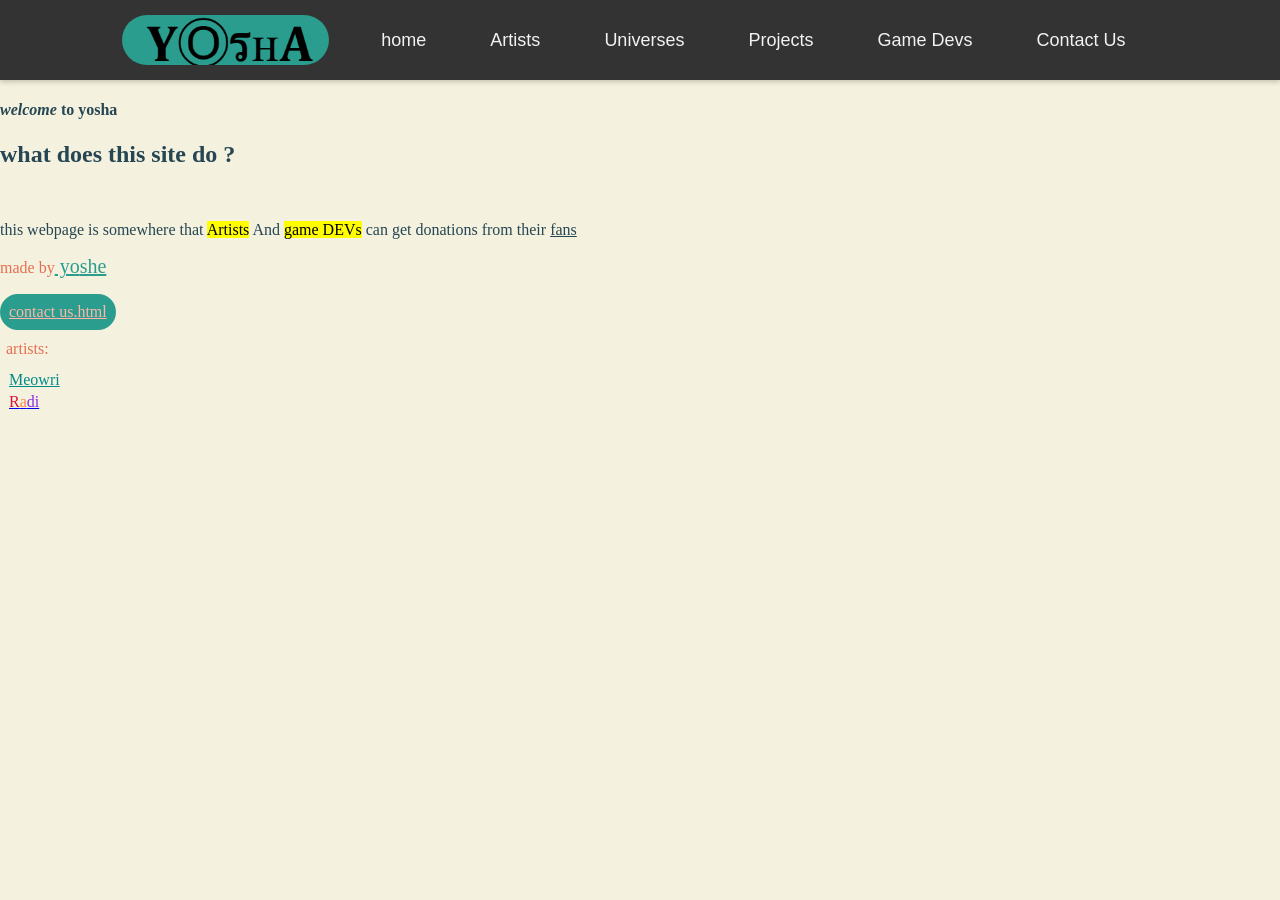
<file: index.html>
<!doctype html>
<html>
<head>
<meta charset="utf-8">
<title>yoshe 4.0</title>
<link href="index.css" rel="stylesheet" type="text/css">
	
	
	
<div class="modern-navbar">
  <div class="logo"><img src="logo.png">  </div>
	<a href="index.html">home</a>
    <a href="Artists.html">Artists</a>
    <a href="#">Universes</a>
    <a href="#">Projects</a>
    <a href="#">Game Devs</a>
    <a href="contact us.html">Contact Us</a>
</div>
                                             
	
	
	
</head>
<body style="background-color: #F4F1DE">
	
	
	
	<article>
<h4 style="font: oblique; color: #264653"> <b><i>welcome</i></b> to yosha </h4>
	<h1 style="font: oblique; color: #264653"> what does this site do ?</h1>
	<p>&nbsp;</p>
<p style="font: oblique; color: #264653"> this webpage is somewhere that 
    <mark>Artists</mark> And <mark>game DEVs</mark> can get donations from their <ins>fans</ins> </p>
<p style="color: #E76F51"> made by<span style="color: #2A9D8F;font: italic ;font-size: 20px" style="font: oblique; color: #264653"><ins> yo<span style="font: lighter">she</span></span></span></ins></p>



<table style="border: 6px solid  #2A9D8F;" class="contactus"> 
    <tr>
        <td>
            <a href="contact us.html" style="color: #FFB5A7">contact us.html</a>
        </td>	
    </tr> 
</table>

<p style="color:#E76F51" class="dont-worry"> artists:</p>


<table class="dont-worry" > 
    <tr>
        <td style="color: darkcyan">
            <a href="meowry.html" style="color: darkcyan">Meowri</a>
        </td>
    </tr>
    <tr>
        <td>
            <a href="radi.html">
                <span style="color: crimson">R</span><span style="color: coral">a</span><span style="color:blueviolet">di</span>
            </a>
        </td>
    </tr>
</table>


	</article> 



<footer class="class"></footer>

	
</body>
</html>
</file>
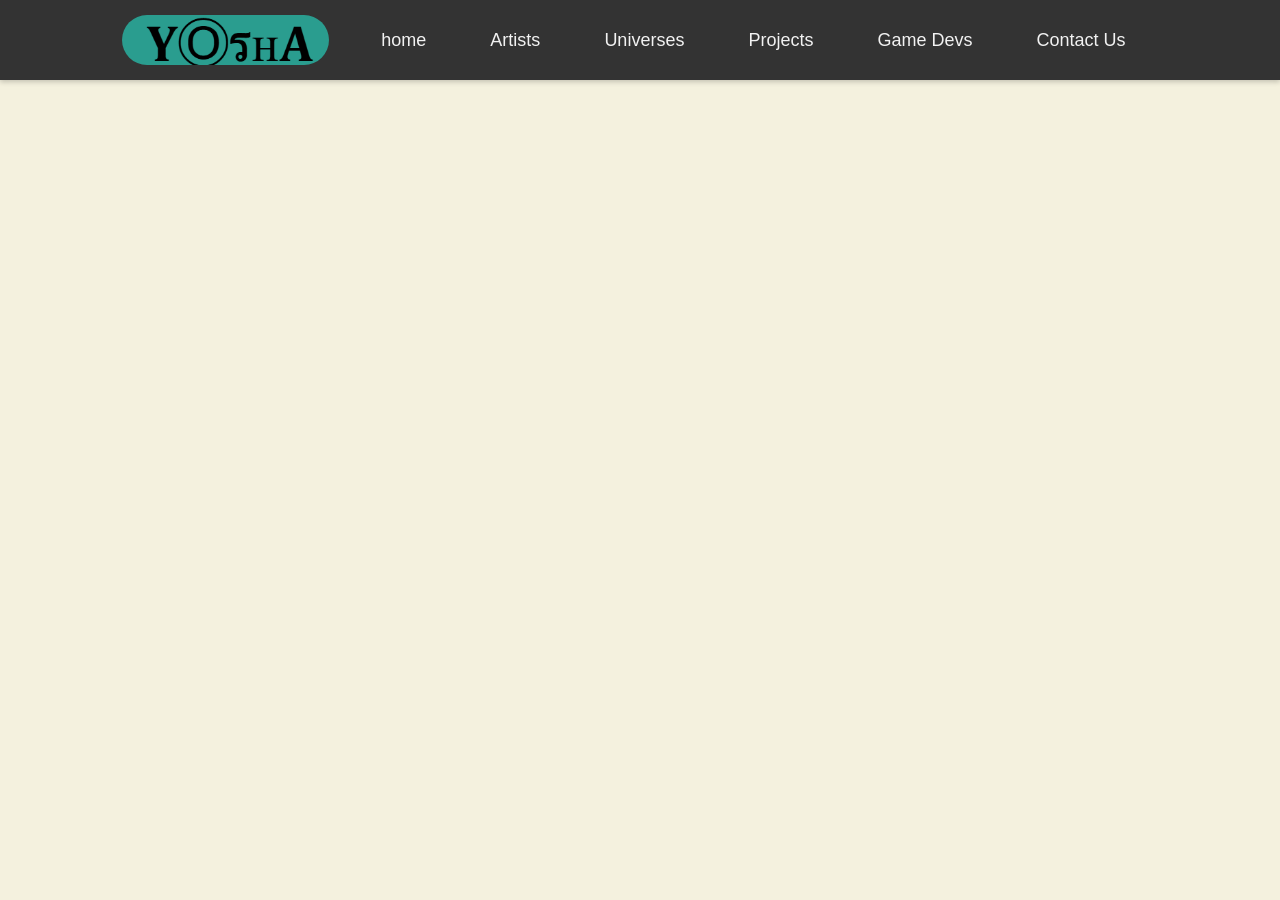
<file: Artists.html>
<!doctype html>
<html>
<head>
<meta charset="utf-8">
<title>Untitled Document</title>
<link href="Artists.css" rel="stylesheet" type="text/css">
	
	<div class="modern-navbar">
  <div class="logo"><img src="logo.png">  </div>
	<a href="index.html">home</a>
    <a href="">Artists</a>
    <a href="#">Universes</a>
    <a href="#">Projects</a>
    <a href="#">Game Devs</a>
    <a href="contact us.html">Contact Us</a>
</div>
	
	 
</head>

<body style="background-color: #F4F1DE">
<p>&nbsp;</p>
<p>&nbsp;</p>
	

	
	
	
	
	
	
	
</div>
                                             </div>
	
	
	
	
	
	
	
	
	
	
	
	
	
	
</body>
</html>
</file>
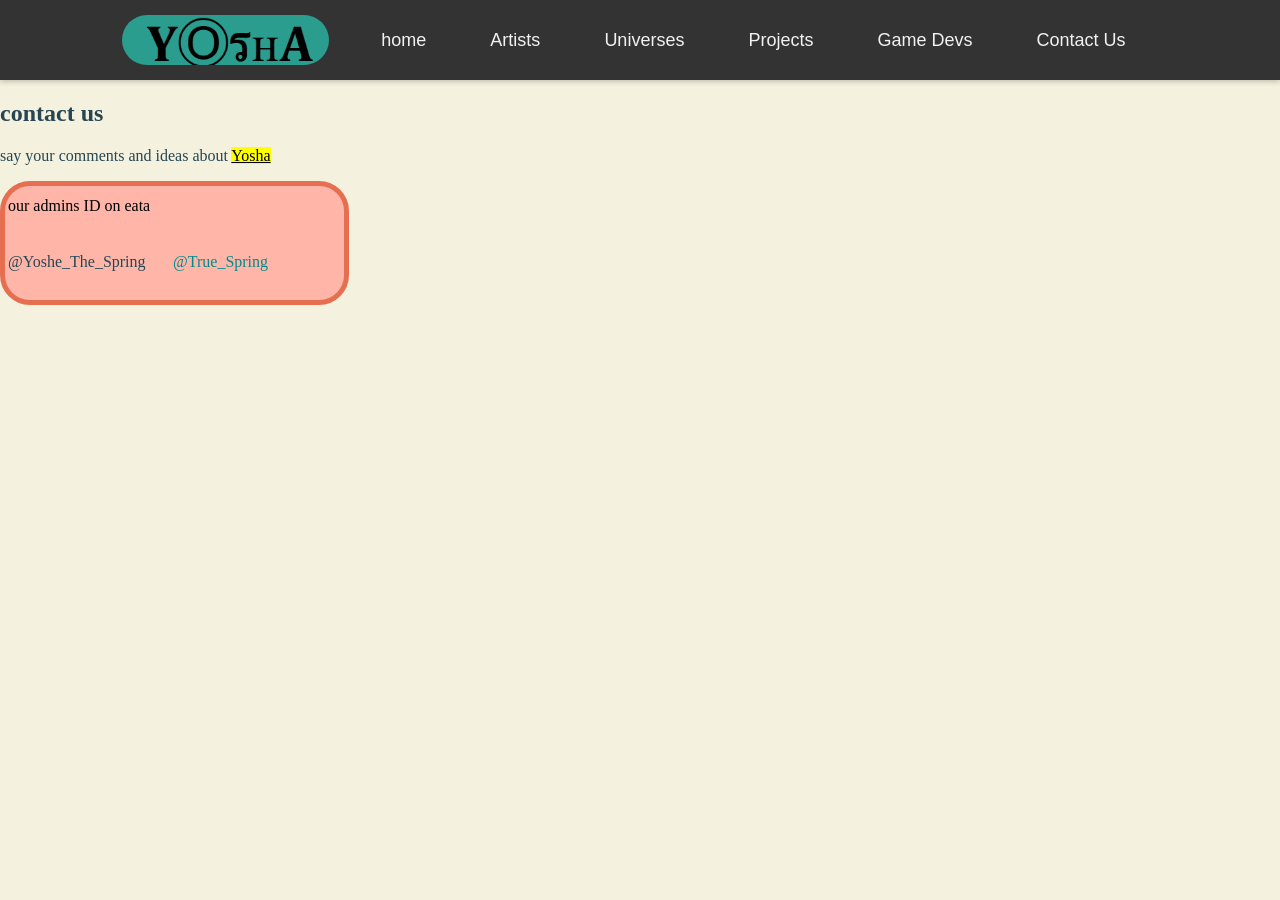
<file: contact us.html>
<!doctype html>
<html>
<head>
<meta charset="utf-8">
<link href="contact us.css" rel="stylesheet" type="text/css"> 
	
<div class="modern-navbar">
  <div class="logo"><img src="logo.png">  </div>
	<a href="index.html">home</a>
    <a href="">Artists</a>
    <a href="#">Universes</a>
    <a href="#">Projects</a>
    <a href="#">Game Devs</a>
    <a href="contact us.html">Contact Us</a>
</div>
	
</head>
	<body style="background-color: #F4F1DE">
	<h2 style="color: #264653">contact us </h2>
	
			 
		
	<p style="color: #264653"> say your comments and ideas about  <mark><ins>Yosha</ins></mark><p>
			
			  
			
			<table style="border: 5px solid #E76F51" class="table1" >
				<tr>
				    <td height="34">
				 our admins ID on eata
				   </td>
				</tr> 
				
			       <tr>
				 <td width="161" height="70" style="color:#264653">@Yoshe_The_Spring   </td>
					<td width="168" style="color: darkcyan"> @True_Spring </td>
					   
					
					
					
					
					
					
					
					
					
					
				</tr>
			
			</table>
			
	
	
	</body>
	</html>
</file>
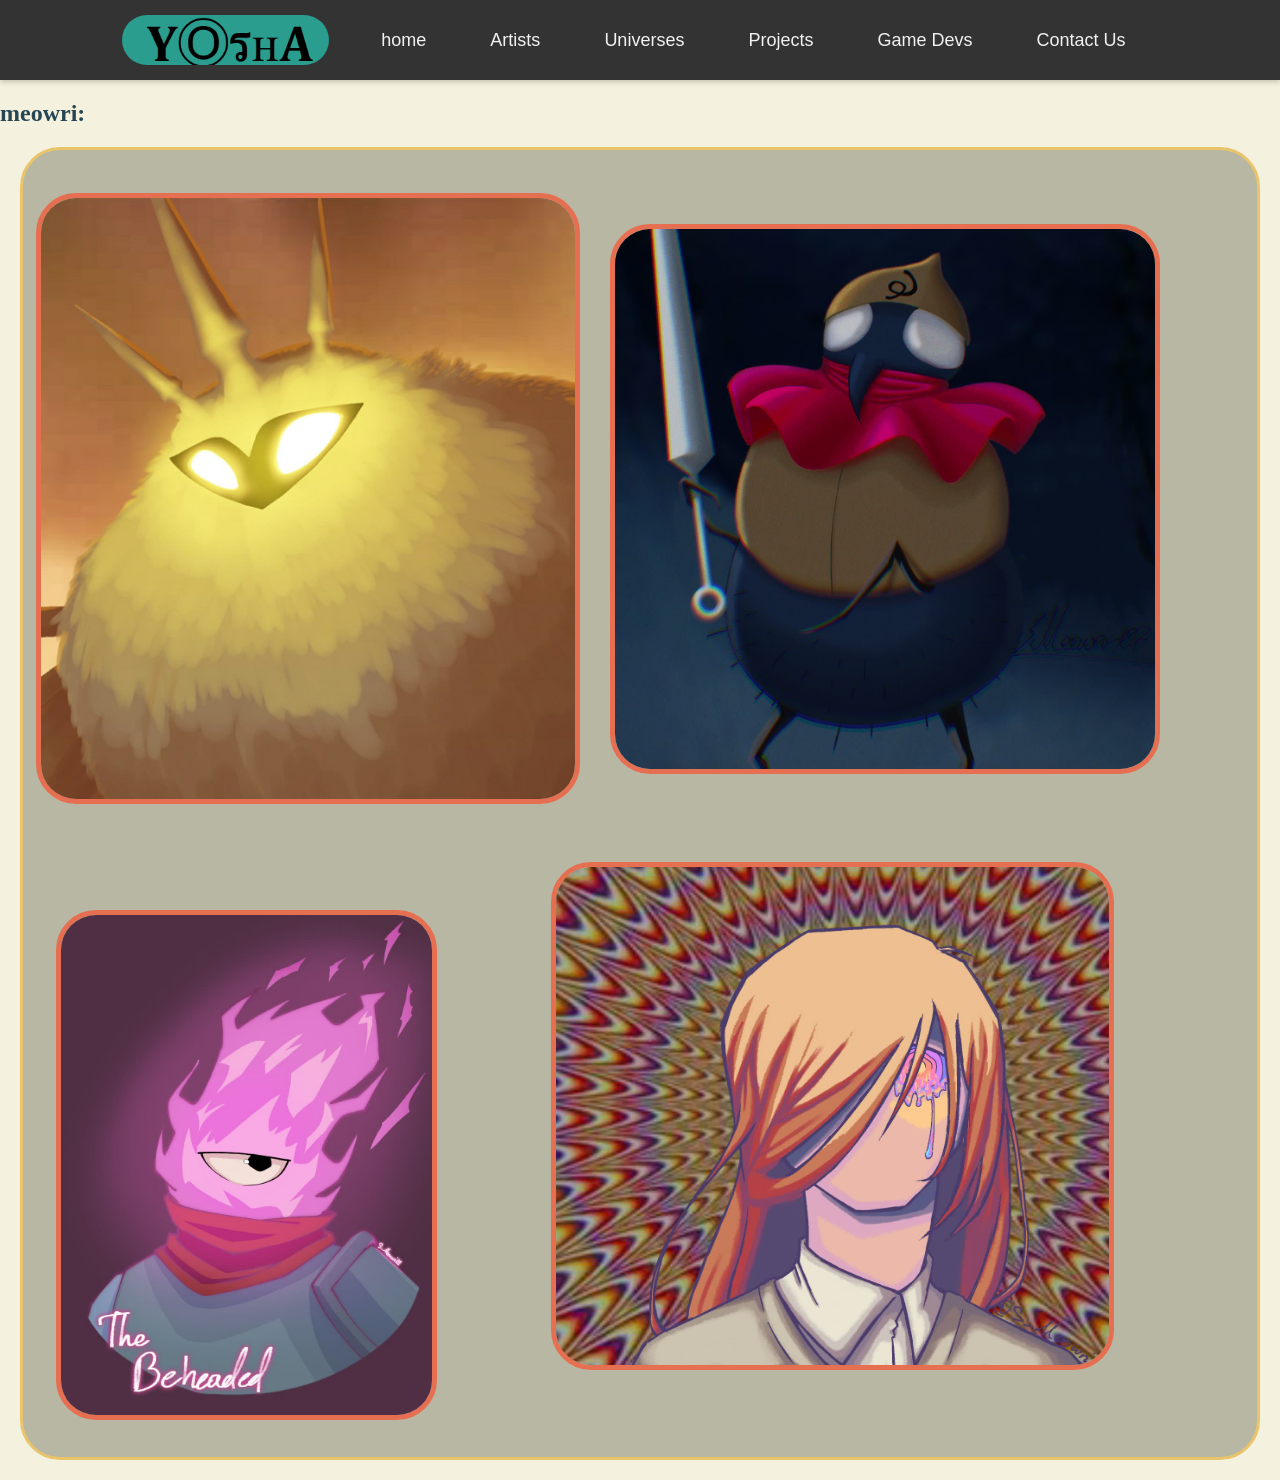
<file: meowry.html>
<!doctype html>
<html>
<head>
<meta charset="utf-8">
<title>mewory</title>
<link href="meowri.css" rel="stylesheet" type="text/css">
	<div class="modern-navbar">
  <div class="logo"><img src="logo.png">  </div>
	<a href="index.html">home</a>
    <a href="">Artists</a>
    <a href="#">Universes</a>
    <a href="#">Projects</a>
    <a href="#">Game Devs</a>
    <a href="contact us.html">Contact Us</a>
</div>
	
	
	  
</head>

<body style="background-color: #F4F1DE">
	
<h2 style="font: oblique; color: #264653"> meowri:</h2>
	
	<table class="table" style="border: 3px solid #E9C46A ;background-color: #B7B7A4" >
  <tr>
    <td width="1276">
    <img
        src="radiance.jpg"
        alt="meowri"
        class="image1"
        width="534"
        style="border: 5px solid #E76F51;"
      ><img
        src="silksong.jpg"
        alt="meowri"
        class="image2"
        width="600"
        style="border: 5px solid #E76F51;"
      ></td>
  </tr>

  <tr>
    <td height="622">
      <img
        src="dead cells.jpg"
        alt="meowri"
        class="image3"
        width="371"
        height="500"
        style="border: 5px solid #E76F51;"
      >

      <img
		   src="meowri.jpg"
		   alt="meowri"
		   class=imag4
        style="border: 5px solid #E76F51;">
		
	 
    </td>
  </tr>
		

</table>

	
	
	
</body>


</html>
</file>
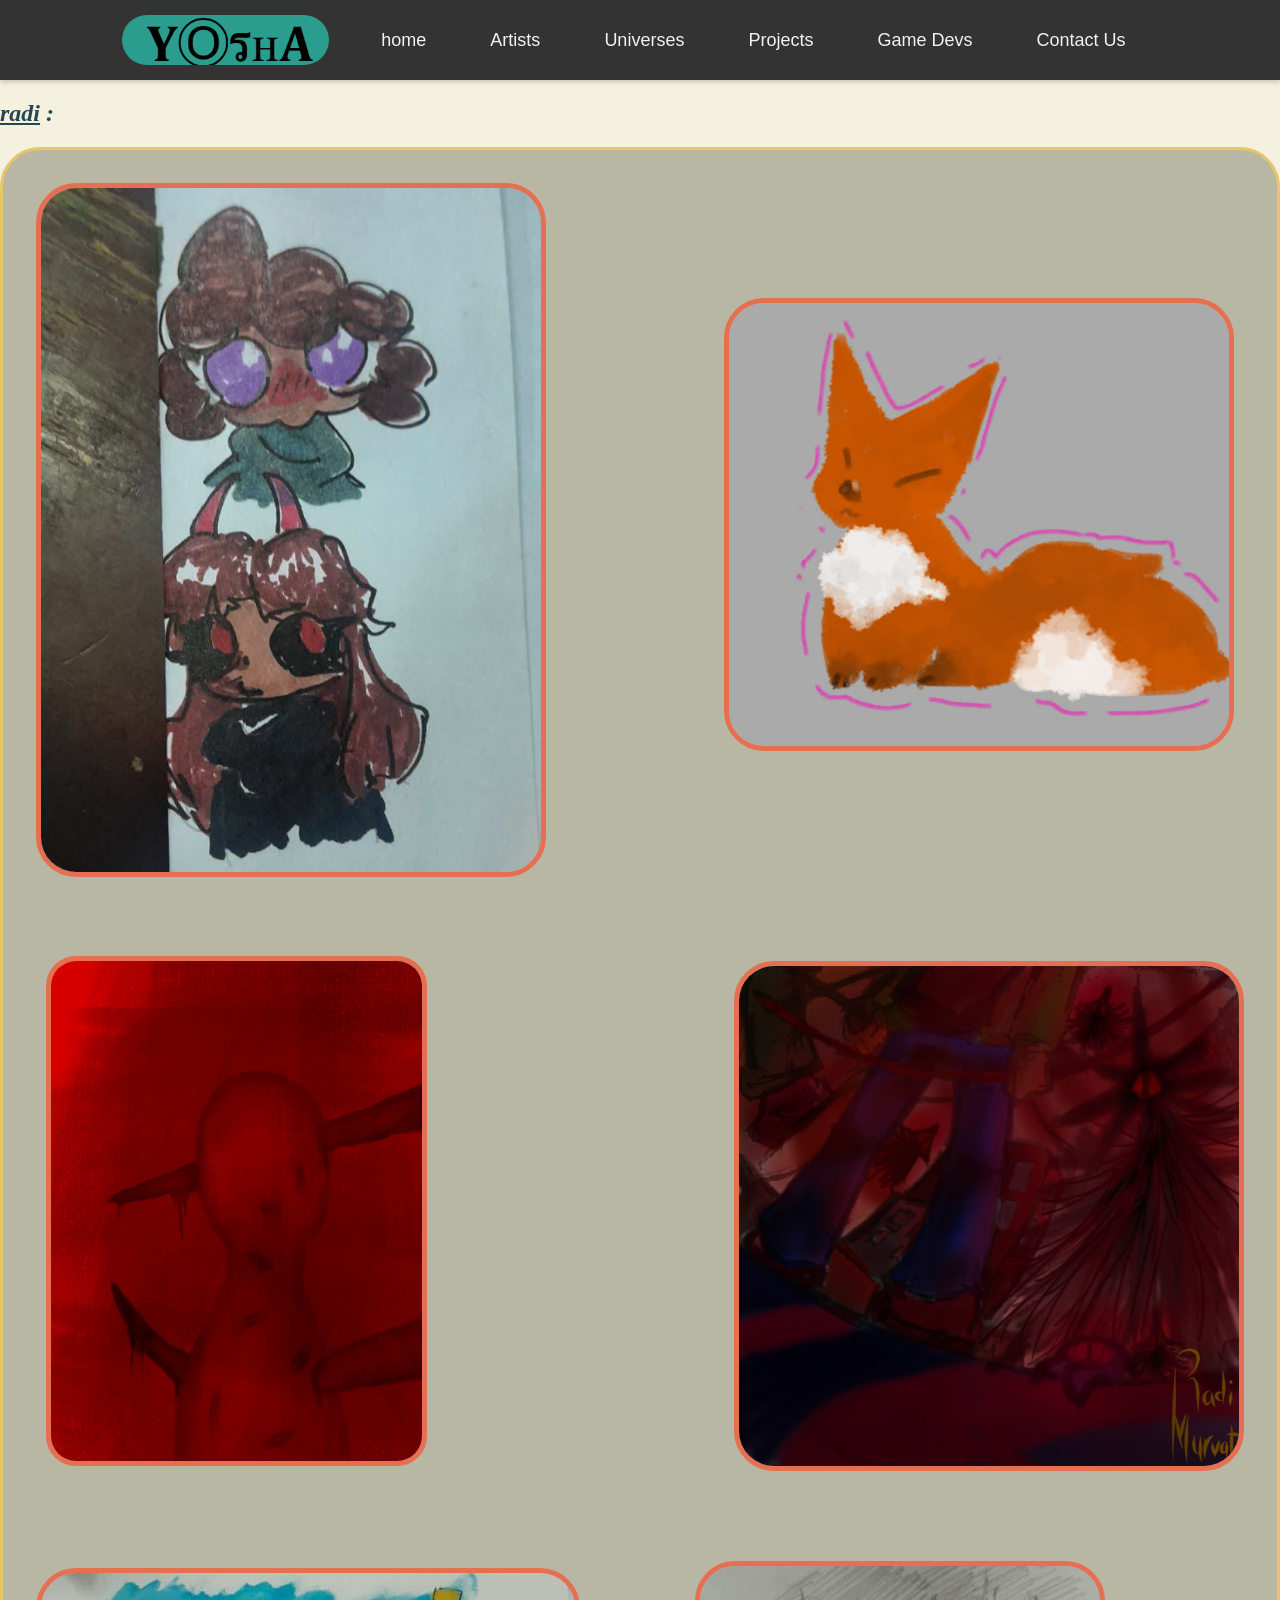
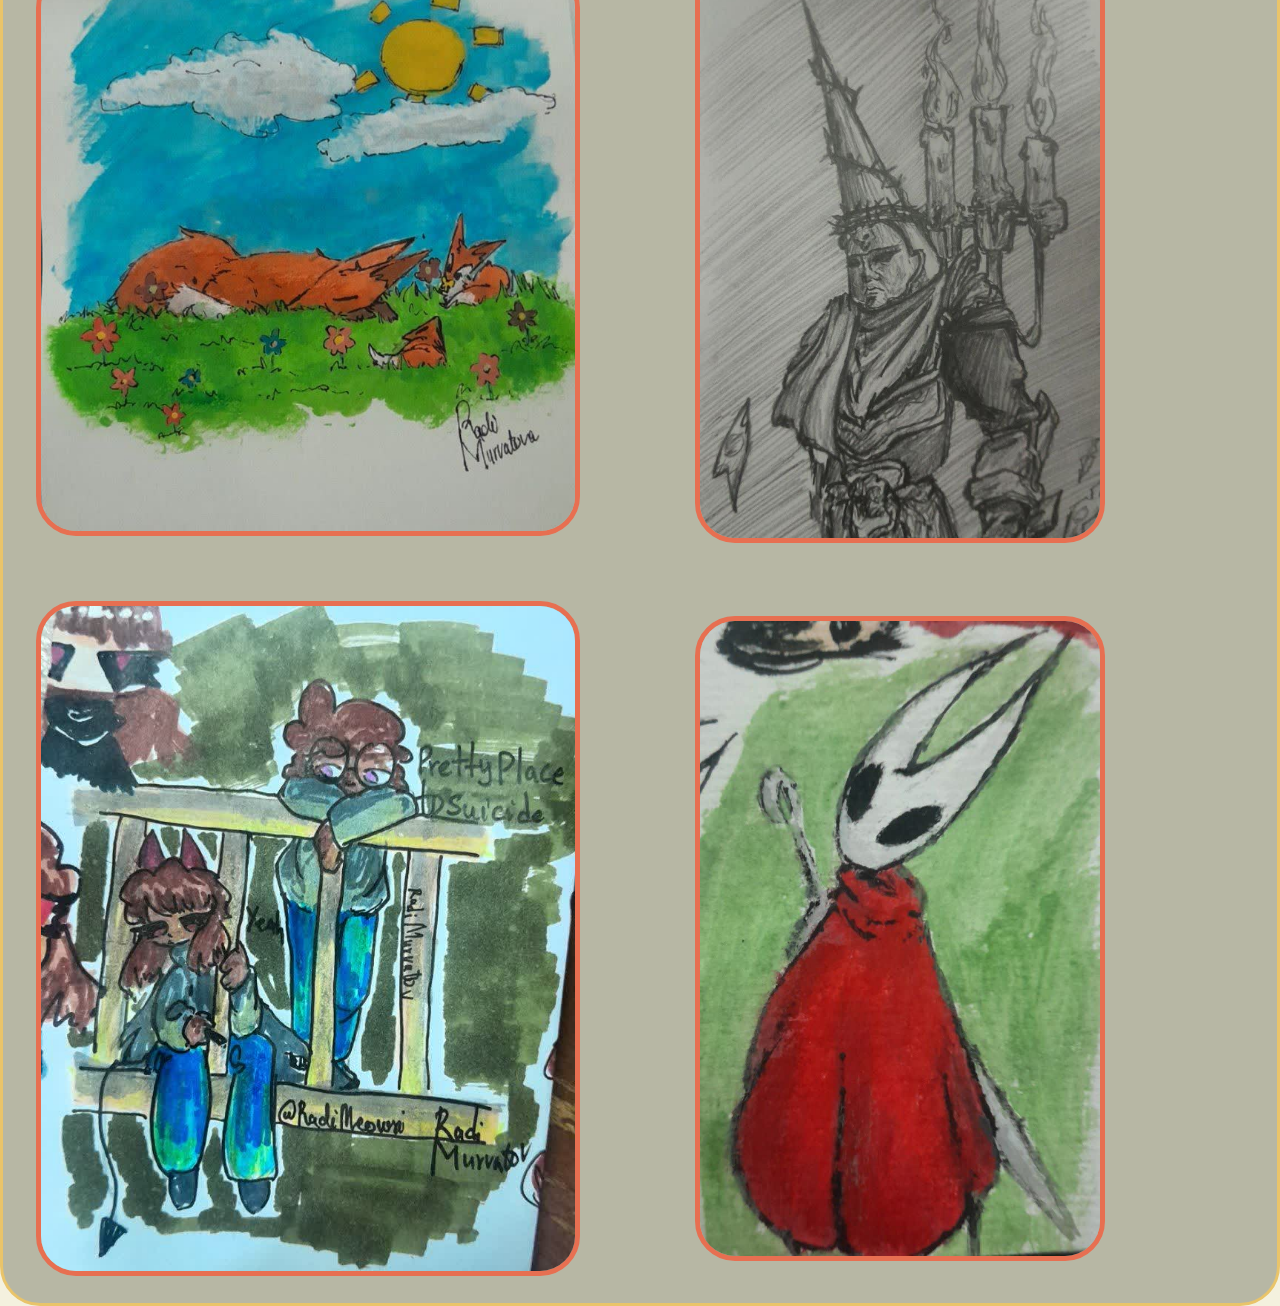
<file: radi.html>
<!doctype html>
<html>
<head>
<meta charset="utf-8">
<title>radi</title>
<link href="radi.css" rel="stylesheet" type="text/css">
	  
<div class="modern-navbar">
  <div class="logo"><img src="logo.png">  </div>
	<a href="index.html">home</a>
    <a href="">Artists</a>
    <a href="#">Universes</a>
    <a href="#">Projects</a>
    <a href="#">Game Devs</a>
    <a href="contact us.html">Contact Us</a>
</div>	
	
	
	
	
	
</head>

<body style="background-color: #F4F1DE">
	

		 
	
	
<h2 style="font-style: italic;color: #264653"><ins> radi</ins> : </h2>
	  
	<table class="table" style="border: 3px solid #E9C46A ;background-color: #B7B7A4" >
  <tr>
    <td width="1500">
    <img
        src="fire.jpg"
        alt="radi"
        class="image1"
        width="500"
        style="border: 5px solid #E76F51;"
		 </td>
		<td>
     <img
        src="fox.jpg"
        alt="radi"
        class="image2"
        width="500px"
        style="border: 5px solid #E76F51;"
      ></td>
  </tr>

  <tr>
    <td height="622">
      <img
        src="radi 2.jpg"
        alt="radi"
        class="image3"
        width="371"
        height="500"
        style="border: 5px solid #E76F51;"
      >
<td>
      <img
		   src="radi 3.jpg"
		   alt="radi"
		   class=imag4
		   width="500px"
        style="border: 5px solid #E76F51;">
		
	 
    </td>
  </tr>
		<tr>
    <td width="1276">
    <img
        src="radi 4.jpg"
        alt="radi"
        class="image1"
        width="534"
        style="border: 5px solid #E76F51;"
      >
		
	
    <td width="1276">
    <img
        src="radi 5.jpg"
        alt="radi"
        class="image1"
        width="400"
        style="border: 5px solid #E76F51;"
      >
		
		
		<tr>
    <td width="1276">
    <img
        src="radi1.jpg"
        alt="radi"
        class="image1"
        width="534"
        style="border: 5px solid #E76F51;"
      >
		
		</td>
			
    <td>
    <img
        src="shaw.jpg"
        alt="radi"
        class="image1"
        width="400"
        style="border: 5px solid #E76F51;"
      ></td></tr>
	

</table>

</body>
</html>
</file>
<file: index.css>
@charset "utf-8";
header{
	 background-color:#2A9D8F;
	height: 80px;
	  font-size: 50px;
margin:0px;
}


article{
	
	
	
	
	
	
}


.contactus{      border-radius: 25px; background-color: #2A9D8F}
.class{ margin: 0px; padding: 0px; background-color:    #2A9D8F                           }
body{  margin: 0px; padding: 0px                               }
.dont-worry{ margin: 10px 3px 3px 6px;                                    }



.modern-navbar {
    background-color: #333; 
    overflow: hidden;     
    display: flex;          
    justify-content: center; 
    align-items: center;   
    padding: 15px 0%;      
    width: 100%;            
    box-shadow: 0 2px 5px rgba(0,0,0,0.2); 
}

.modern-navbar a {
    color: #f2f2f2;           
    text-align: center;     
    padding: 14px 32px;    
    text-decoration: none;  
    font-size: 18px;        
    font-family: 'Arial', sans-serif; 
    transition: background-color 0.3s ease, color 0.3s ease;
	border-radius: 40px;
}


.modern-navbar a:hover {
    background-color: #ddd; 
    color: #333;    
}



.modern-navbar a.button {
    background-color: #04AA6D;  
    color: white;
    border-radius: 5px; 
	margin-left: 30px;}

.modern-navbar a.button:hover {
    background-color: #038a57;
}

.logo img{
	height: 50px;
	display: block;
	border-radius: 40px
	
}
	

body{  margin: 0px; padding: 0px                               }
.logo{padding-right: 20px}
</file>
<file: Artists.css>
@charset "utf-8";


	
}
@charset "utf-8";
header{
	 background-color:#2A9D8F;
	height: 80px;
	  font-size: 50px;
margin:0px;
}


article{
	
	
	
	
	
	
}


.contactus{      border-radius: 25px; background-color: #2A9D8F}
.class{ margin: 0px; padding: 0px; background-color:    #2A9D8F                           }
body{  margin: 0px; padding: 0px                               }
.dont-worry{ margin: 10px 3px 3px 6px;                                    }



.modern-navbar {
    background-color: #333; 
    overflow: hidden;     
    display: flex;          
    justify-content: center; 
    align-items: center;   
    padding: 15px 0%;      
    width: 100%;            
    box-shadow: 0 2px 5px rgba(0,0,0,0.2); 
}

.modern-navbar a {
    color: #f2f2f2;           
    text-align: center;     
    padding: 14px 32px;    
    text-decoration: none;  
    font-size: 18px;        
    font-family: 'Arial', sans-serif; 
    transition: background-color 0.3s ease, color 0.3s ease;
	border-radius: 40px;
}


.modern-navbar a:hover {
    background-color: #ddd; 
    color: #333;    
}



.modern-navbar a.button {
    background-color: #04AA6D;  
    color: white;
    border-radius: 5px; 
	margin-left: 30px;}

.modern-navbar a.button:hover {
    background-color: #038a57;
}

.logo img{
	height: 50px;
	display: block;
	border-radius: 40px
	
}
	

body{  margin: 0px; padding: 0px                               }
.logo{padding-right: 20px}
</file>
<file: contact us.css>
@charset "utf-8";
header{
	 background-color:#2A9D8F;
	height: 58px;
	  font-size: 30px

	
	
	
	
	
      }

.table{  border-radius: 40px;                                   }
.table1{          border-radius: 30px;          background-color:#FFB5A7;                         }

body{  margin: 0px; padding: 0px                               }
.dont-worry{ margin: 10px 3px 3px 6px;                                    }



.modern-navbar {
    background-color: #333; 
    overflow: hidden;     
    display: flex;          
    justify-content: center; 
    align-items: center;   
    padding: 15px 0%;      
    width: 100%;            
    box-shadow: 0 2px 5px rgba(0,0,0,0.2); 
}

.modern-navbar a {
    color: #f2f2f2;           
    text-align: center;     
    padding: 14px 32px;    
    text-decoration: none;  
    font-size: 18px;        
    font-family: 'Arial', sans-serif; 
    transition: background-color 0.3s ease, color 0.3s ease;
	border-radius: 40px;
}


.modern-navbar a:hover {
    background-color: #ddd; 
    color: #333;    
}



.modern-navbar a.button {
    background-color: #04AA6D;  
    color: white;
    border-radius: 5px; 
	margin-left: 30px;}

.modern-navbar a.button:hover {
    background-color: #038a57;
}

.logo img{
	height: 50px;
	display: block;
	border-radius: 40px
	
}
	

body{  margin: 0px; padding: 0px                               }
.logo{padding-right: 20px}
</file>
<file: meowri.css>
@charset "utf-8";


	
	
	
	
	
      


.table{  border-radius: 40px;      margin: 20px                             }

.image1{
	 margin-left: 10px; border-radius: 40px;
	margin-top: 40px;
	
	
	
	
	
}


.image2{    background-color: darkcyan;   margin: 30px;
	border-color: black; border-radius: 40px;
	width: 44%;
}




.image3{
	 
	margin: 30px;
	
	border-radius: 40px;
}



.imag4{
	margin: 50px 80px 80px 80px;
		border-radius: 40px;
	width: 45%;
	height: 80%;
	text-align: center;
	
	
	
}

.image1:hover {
    border: 6px solid #264653 !important;
}

.image2:hover {
    border: 6px solid #264653 !important;
}


.image3:hover {
    border: 6px solid #264653 !important;
}

.imag4:hover {
    border: 6px solid #264653 !important;
	
}





	
}
@charset "utf-8";
header{
	 background-color:#2A9D8F;
	height: 80px;
	  font-size: 50px;
margin:0px;
}


article{
	
	
	
	
	
	
}


.contactus{      border-radius: 25px; background-color: #2A9D8F}
.class{ margin: 0px; padding: 0px; background-color:    #2A9D8F                           }
body{  margin: 0px; padding: 0px                               }
.dont-worry{ margin: 10px 3px 3px 6px;                                    }



.modern-navbar {
    background-color: #333; 
    overflow: hidden;     
    display: flex;          
    justify-content: center; 
    align-items: center;   
    padding: 15px 0%;      
    width: 100%;            
    box-shadow: 0 2px 5px rgba(0,0,0,0.2); 
}

.modern-navbar a {
    color: #f2f2f2;           
    text-align: center;     
    padding: 14px 32px;    
    text-decoration: none;  
    font-size: 18px;        
    font-family: 'Arial', sans-serif; 
    transition: background-color 0.3s ease, color 0.3s ease;
	border-radius: 40px;
}


.modern-navbar a:hover {
    background-color: #ddd; 
    color: #333;    
}



.modern-navbar a.button {
    background-color: #04AA6D;  
    color: white;
    border-radius: 5px; 
	margin-left: 30px;}

.modern-navbar a.button:hover {
    background-color: #038a57;
}

.logo img{
	height: 50px;
	display: block;
	border-radius: 40px
	
}
	

body{  margin: 0px; padding: 0px                               }
.logo{padding-right: 20px}
</file>
<file: radi.css>
@charset "utf-8";
header{
	 background-color:#2A9D8F;
	height: 58px;
	  font-size: 30px

	
	
		  
	
	
	
      }
.table4{  border-radius: 40px;                         }
.table2{ border-radius: 33px; background-color: #B7B7A4                             }
.table3{   border-radius: 5px 5px 33px 33px                                            }
.table{  border-radius: 40px;                                   }

.image1{ margin: 30px 32px 20px 30px;
	border-radius: 40px;
	

	
}


.image2{  margin: 20px 40px 25px 10px; border-radius:40px; float: right;}
.image3{  margin: 40px 40px 50px;   border-radius: 30px; float: left;}
.imag4{  margin: 30px; float: right; border-radius: 40px;                         }



.image1:hover {
    border: 6px solid #264653 !important;
}

.image2:hover {
    border: 6px solid #264653 !important;
}


.image3:hover {
    border: 6px solid #264653 !important;
}

.imag4:hover {
    border: 6px solid #264653 !important;
}






.dont-worry{ margin: 10px 3px 3px 6px;                                    }



.modern-navbar {
    background-color: #333; 
    overflow: hidden;     
    display: flex;          
    justify-content: center; 
    align-items: center;   
    padding: 15px 0%;      
    width: 100%;            
    box-shadow: 0 2px 5px rgba(0,0,0,0.2); 
}

.modern-navbar a {
    color: #f2f2f2;           
    text-align: center;     
    padding: 14px 32px;    
    text-decoration: none;  
    font-size: 18px;        
    font-family: 'Arial', sans-serif; 
    transition: background-color 0.3s ease, color 0.3s ease;
	border-radius: 40px;
}


.modern-navbar a:hover {
    background-color: #ddd; 
    color: #333;    
}



.modern-navbar a.button {
    background-color: #04AA6D;  
    color: white;
    border-radius: 5px; 
	margin-left: 30px;}

.modern-navbar a.button:hover {
    background-color: #038a57;
}

.logo img{
	height: 50px;
	display: block;
	border-radius: 40px
	
}
	

body{  margin: 0px; padding: 0px                               }
.logo{padding-right: 20px}
</file>
